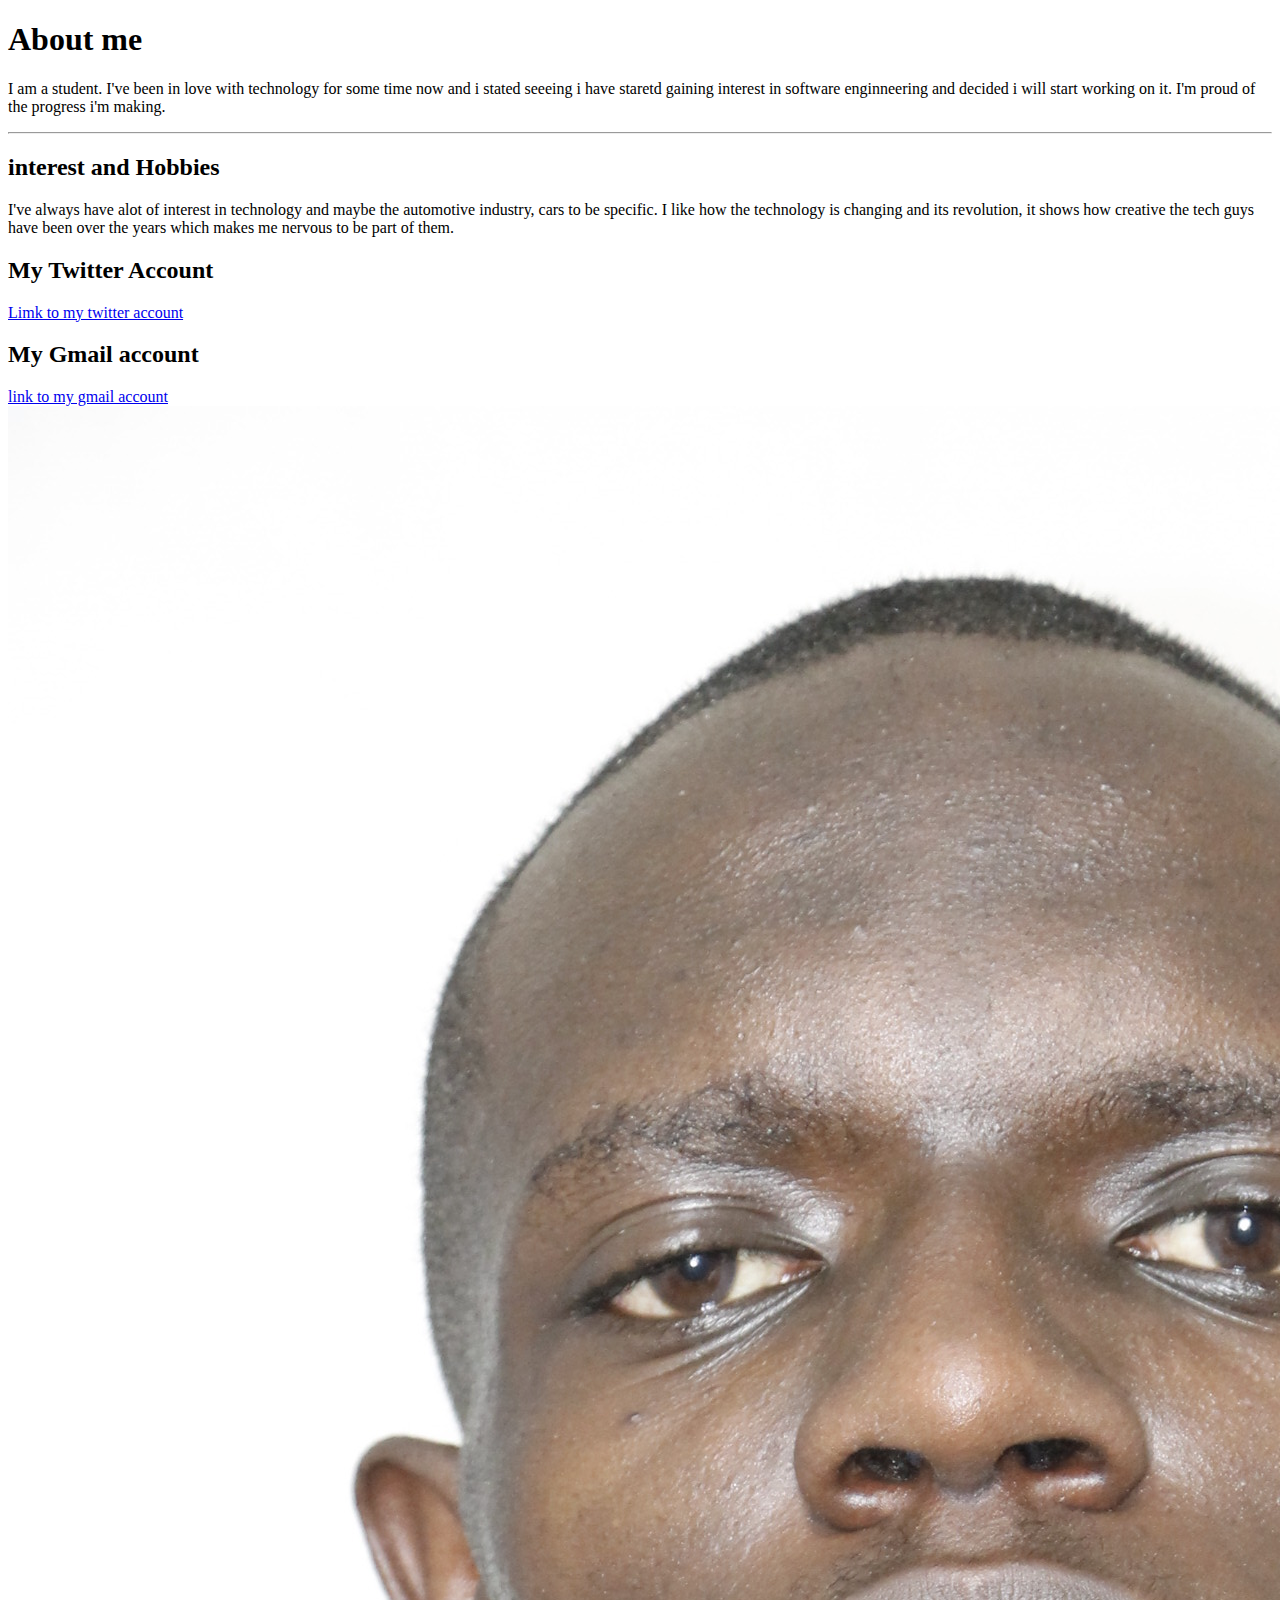
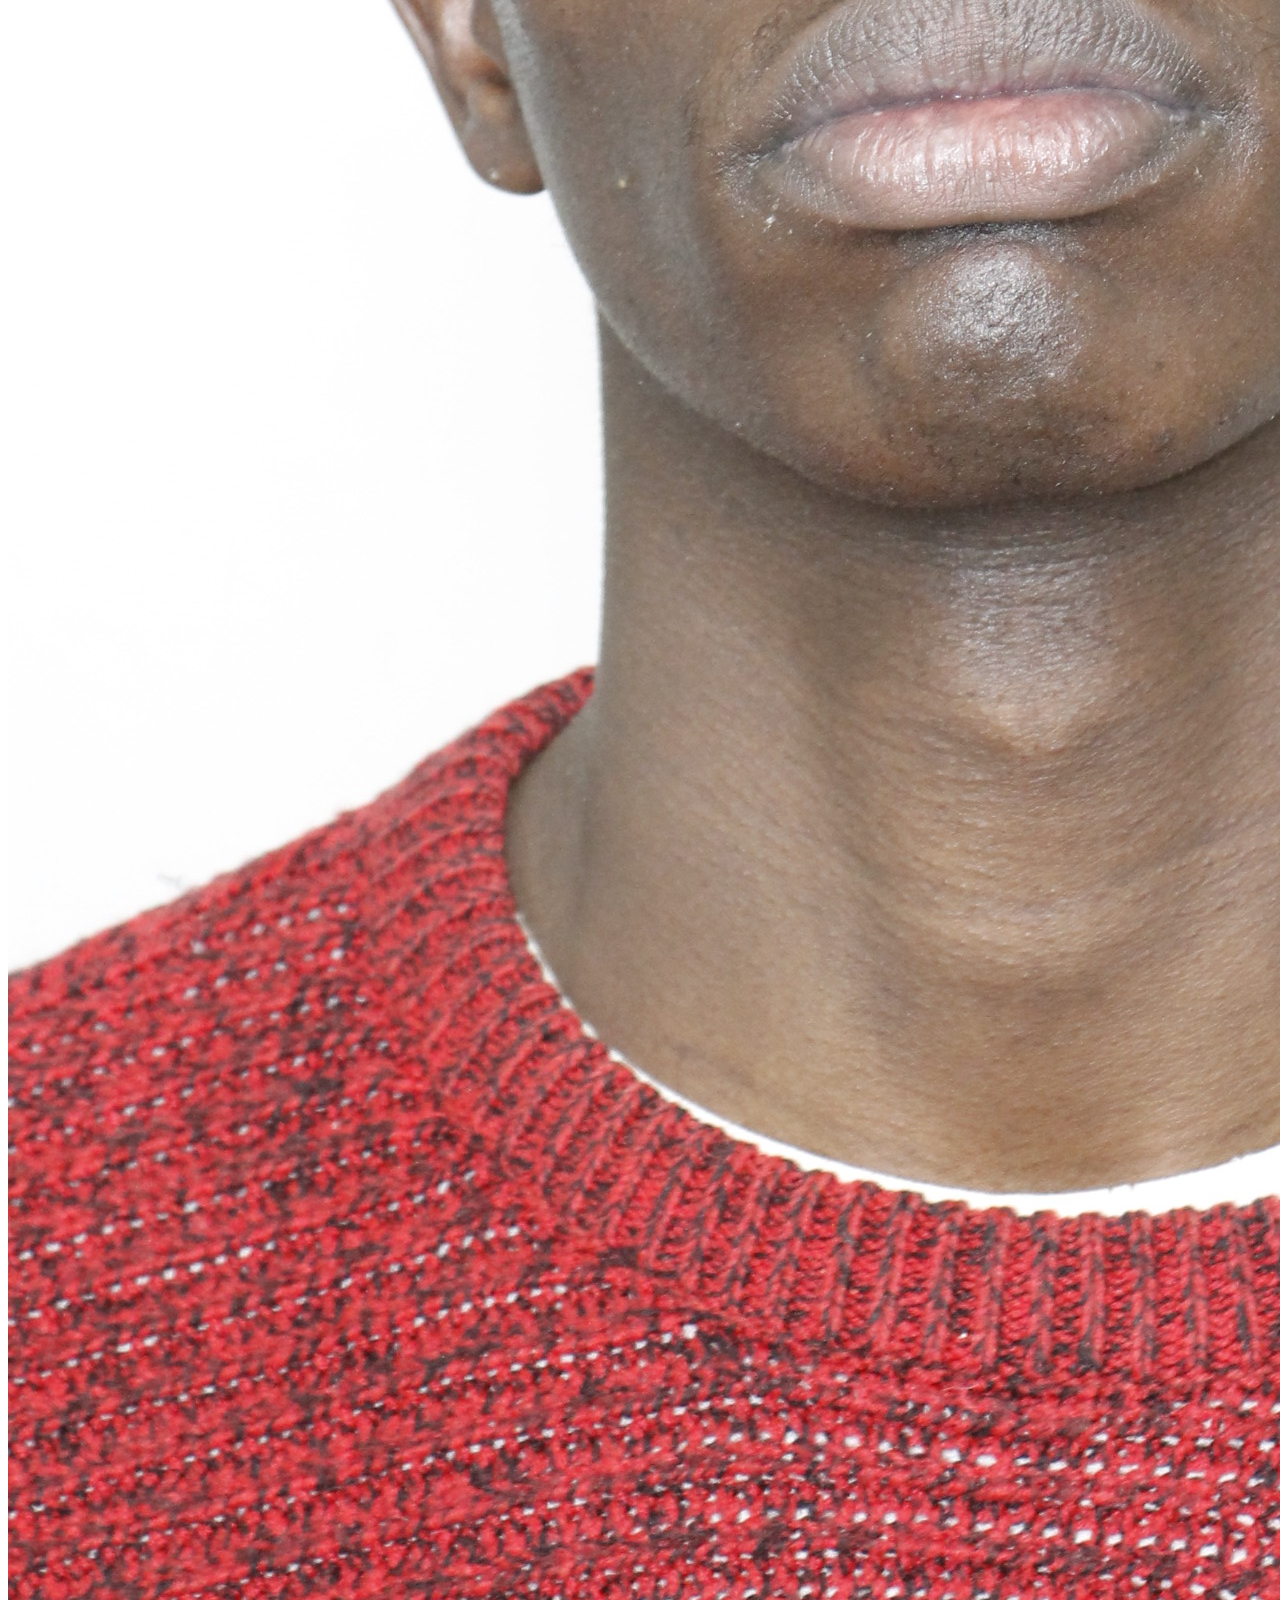
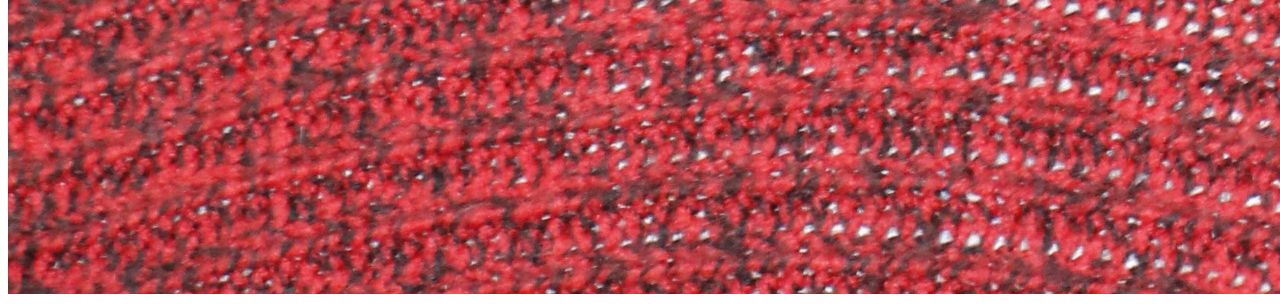
<file: index.html>
<!DOCTYPE html>
<html>

<head>
    <title>Personal profile page</title>
</head>

<body>
    <h1>About me</h1>
    <p>
        I am a student. I've been in love with technology for some time now
        and i stated seeeing i have staretd gaining interest in software enginneering
        and decided i will start working on it. I'm proud of the progress i'm making.
    </p>
    <hr>
    <h2>interest and Hobbies</h2>
    <p>
        I've always have alot of interest in technology and maybe the automotive industry, cars
        to be specific. I like how the technology is changing and its revolution, it shows
        how creative the tech guys have been over the years which makes me nervous to be part of them.
    </p>
    <h2>
        My Twitter Account
    </h2>
        <a href="https://twitter.com/home"
        target="_blank">Limk to my twitter account
    </a>
    <h2>
        My Gmail account
    </h2>
    <a href="https://mail.google.com/mail/u/0/#inbox"
    target="_blank">link to my gmail account 
</a>
<img src="_MG_9914.JPG" alt="My photo">
</body>
</html>
</file>
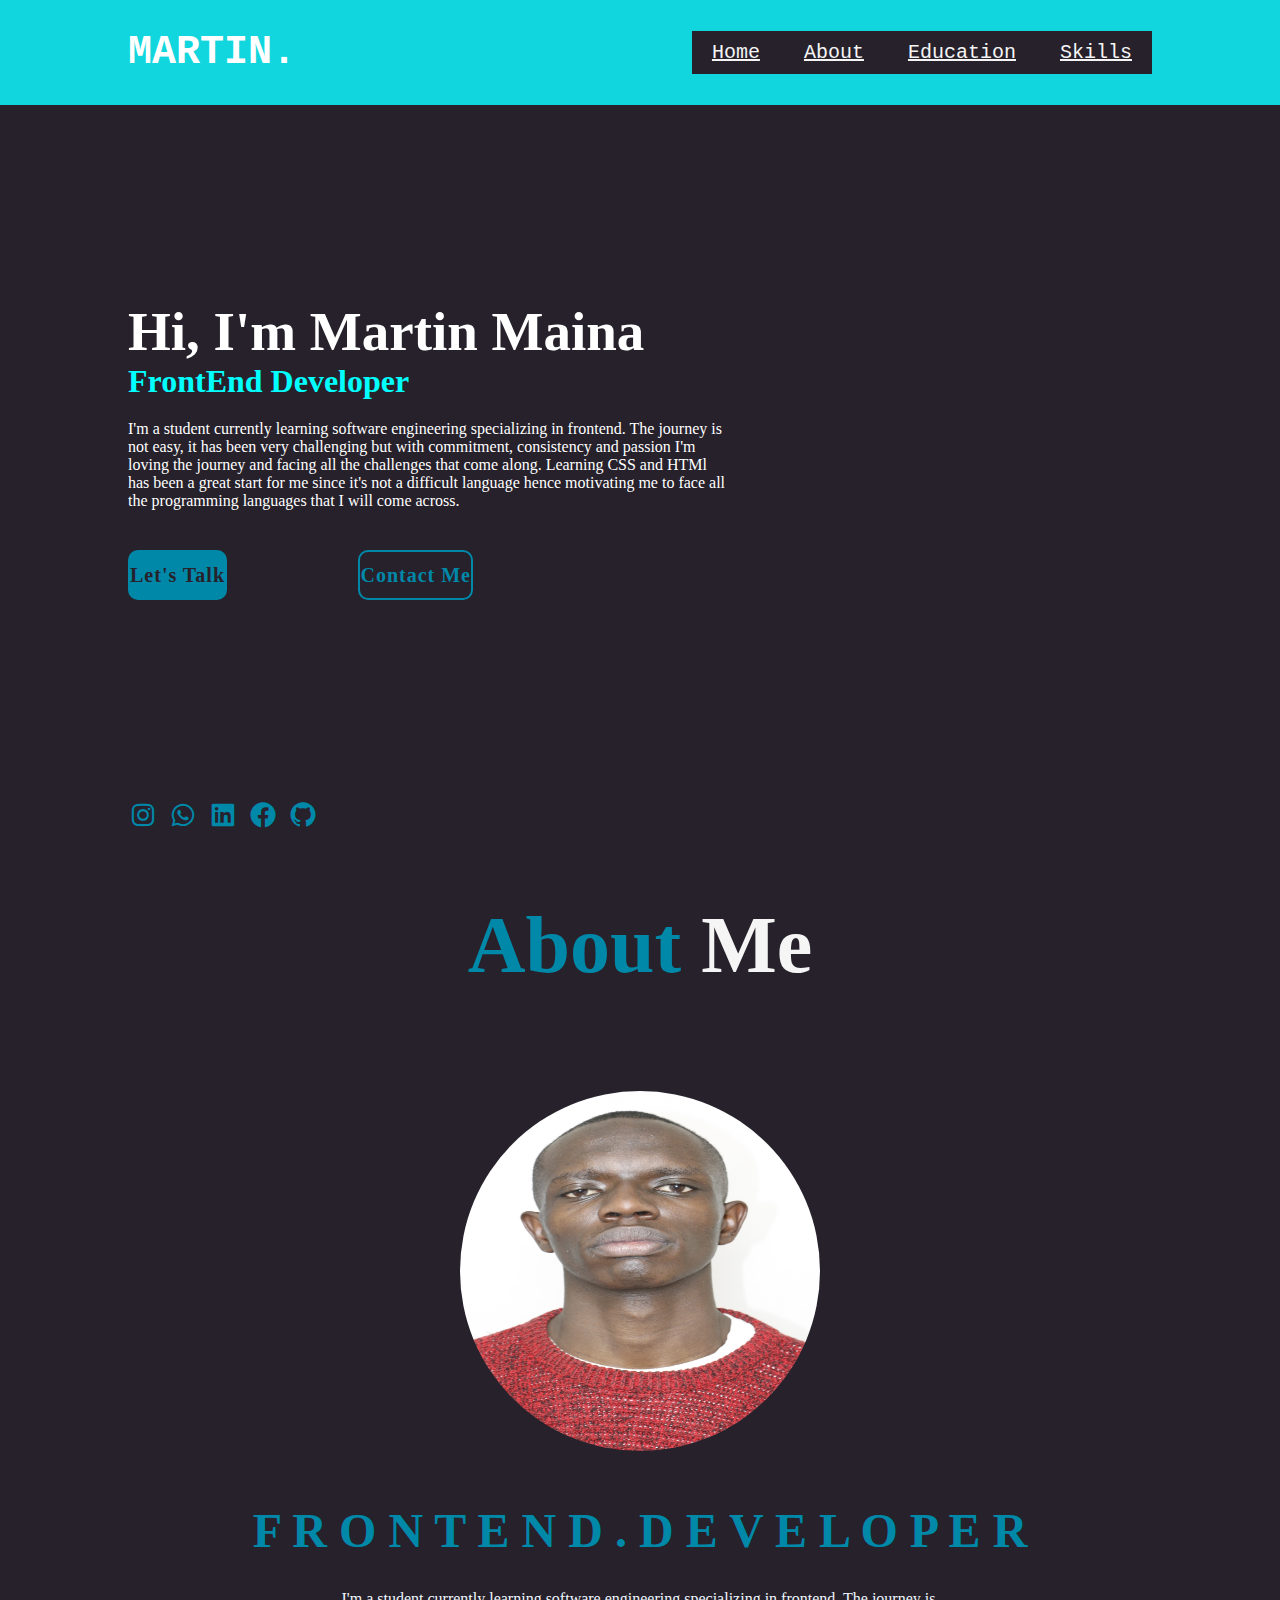
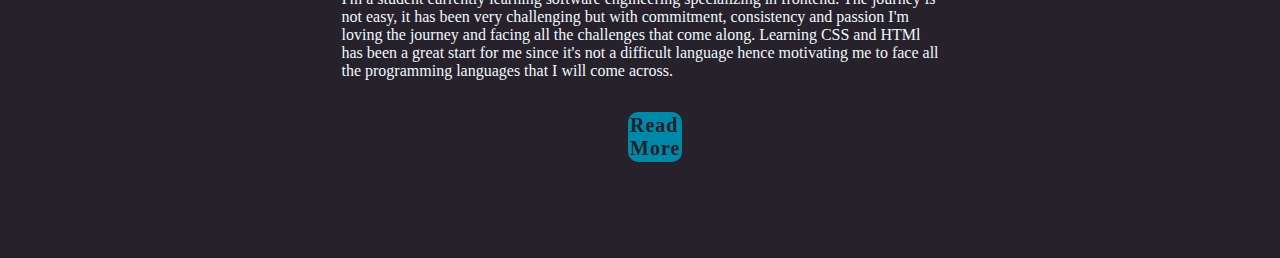
<file: portfolio.html>
<!DOCTYPE html>
<html lang="en">
    <head>
        <meta charset="utf-8">
        <meta http-equiv="X-UA-Compatible" content="IE=edge">
        <title>MY PORTFOLIO</title>
        <meta name="description" content="">
        <meta name="viewport" content="width=device-width, initial-scale=1">
        <link rel="stylesheet" href="portfolio.css">
        <link href='https://unpkg.com/boxicons@2.1.4/css/boxicons.min.css' rel='stylesheet'>
    </head>
    <bodY>
        <header>
            <a href="#" class="logo"> MARTIN.</a>
            <nav>
                <ul class="nav_links">
                    <li><a href="#" class="active"> Home </a></li>
                    <li><a href="#"> About </a></li>
                    <li><a href="#"> Education </a></li>
                    <li><a href="#"> Skills </a></li>
                </ul>
            </nav>
        </header>
        <section class="Home">
            <div class="home-content">
                <h1> Hi, I'm Martin Maina</h1>
                <div class="text-animate">
                  <h3> FrontEnd Developer</h3>
                </div>
                <p>
                    I'm a student currently learning software engineering
                    specializing in frontend. The journey is <br>not easy, it has been
                    very challenging but with commitment, consistency and passion 
                    I'm <br>loving the journey and facing all the challenges that come along.
                    Learning CSS and HTMl <br>has been a great start for me since it's not a
                    difficult language hence motivating me to face all<br> the programming 
                    languages that I will come across. 
                </p>
                <div class="btn-box">
                    <a href="#"> Let's Talk</a>
                    <a href="#"> Contact Me</a>
                </div>

                <div class="home-sci">
                    <a href="#"><i class='bx bxl-instagram' ></i></a>
                    <a href="#"><i class='bx bxl-whatsapp' ></i></a>
                    <a href="#"><i class='bx bxl-linkedin-square' ></i></a>
                    <a href="#"><i class='bx bxl-facebook-circle' ></i></a>
                    <a href="#"><i class='bx bxl-github'></i></a>
                </div>
            </div>
        </section>

        <!--about me section-->
       <section class="about" id="about">
         <h2 class="heading">About<span> Me </span></h2>

         <div class="about-img">
            <img src="_MG_9914.JPG" alt="">
            <span class="circle-spin"></span>
         </div>

         <div class="about-content">
             <h2> 
                <span>F</span>
                <span>R</span>
                <span>O</span>
                <span>N</span>
                <span>T</span>
                <span>E</span>
                <span>N</span>
                <span>D</span>
                <span>.</span>
                <span>D</span>
                <span>E</span>
                <span>V</span>
                <span>E</span>
                <span>L</span>
                <span>O</span>
                <span>P</span>
                <span>E</span>
                <span>R</span>
             </h2>
             <p>
                I'm a student currently learning software engineering
                specializing in frontend. The journey is <br>not easy, it has been
                very challenging but with commitment, consistency and passion 
                I'm <br>loving the journey and facing all the challenges that come along.
                Learning CSS and HTMl <br>has been a great start for me since it's not a
                difficult language hence motivating me to face all<br> the programming 
                languages that I will come across. 
             </p>

             <div class="btn-box btns">
                <a href="#" class="readme">Read More</a>
             </div>
            </div>            
        </section>

        
        
        <script src="" async defer></script>
    </body>
</html>
</file>
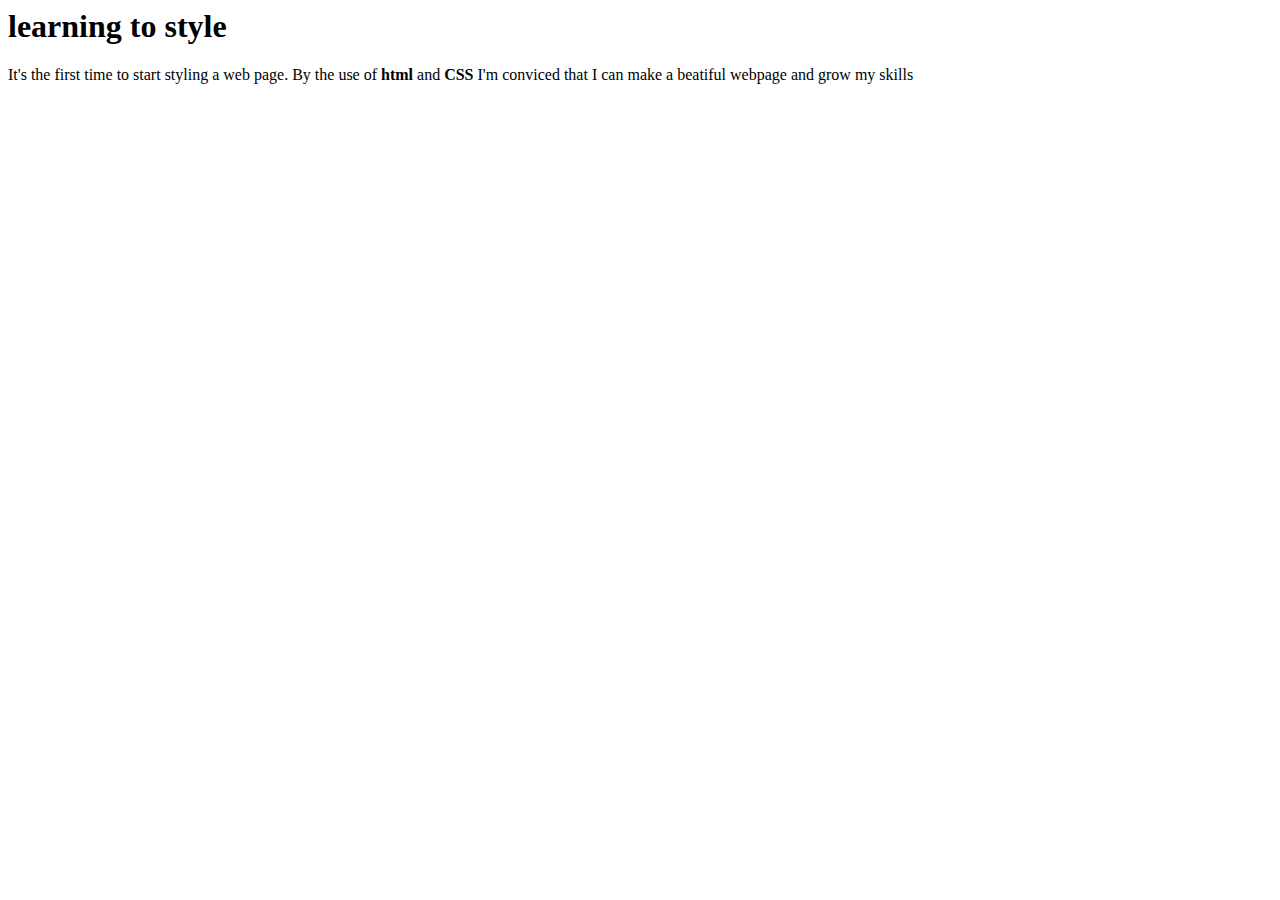
<file: styledweb.html>
<!DOCTYPE <!DOCTYPE html>
<!--[if lt IE 7]>      <html class="no-js lt-ie9 lt-ie8 lt-ie7"> <![endif]-->
<!--[if IE 7]>         <html class="no-js lt-ie9 lt-ie8"> <![endif]-->
<!--[if IE 8]>         <html class="no-js lt-ie9"> <![endif]-->
<!--[if gt IE 8]>      <html class="no-js"> <!--<![endif]-->
<html>
    <head>
        <meta charset="utf-8">
        <meta http-equiv="X-UA-Compatible" content="IE=edge">
        <title>styled webpage</title>
        <meta name="description" content="">
        <meta name="viewport" content="width=device-width, initial-scale=1">
        <link rel="stylesheet" href="">
    </head>
    <body>
        <!-- how to input a comment-->
        <h1>learning to style</h1>
        <p>
            It's the first time to start styling a web page. By the use of  <strong>html</strong> and <strong>CSS</strong> I'm conviced that 
            I can make a beatiful webpage and grow my skills 
        </p>
        
        <script src="" async defer></script>
    </body>
</html>
</file>
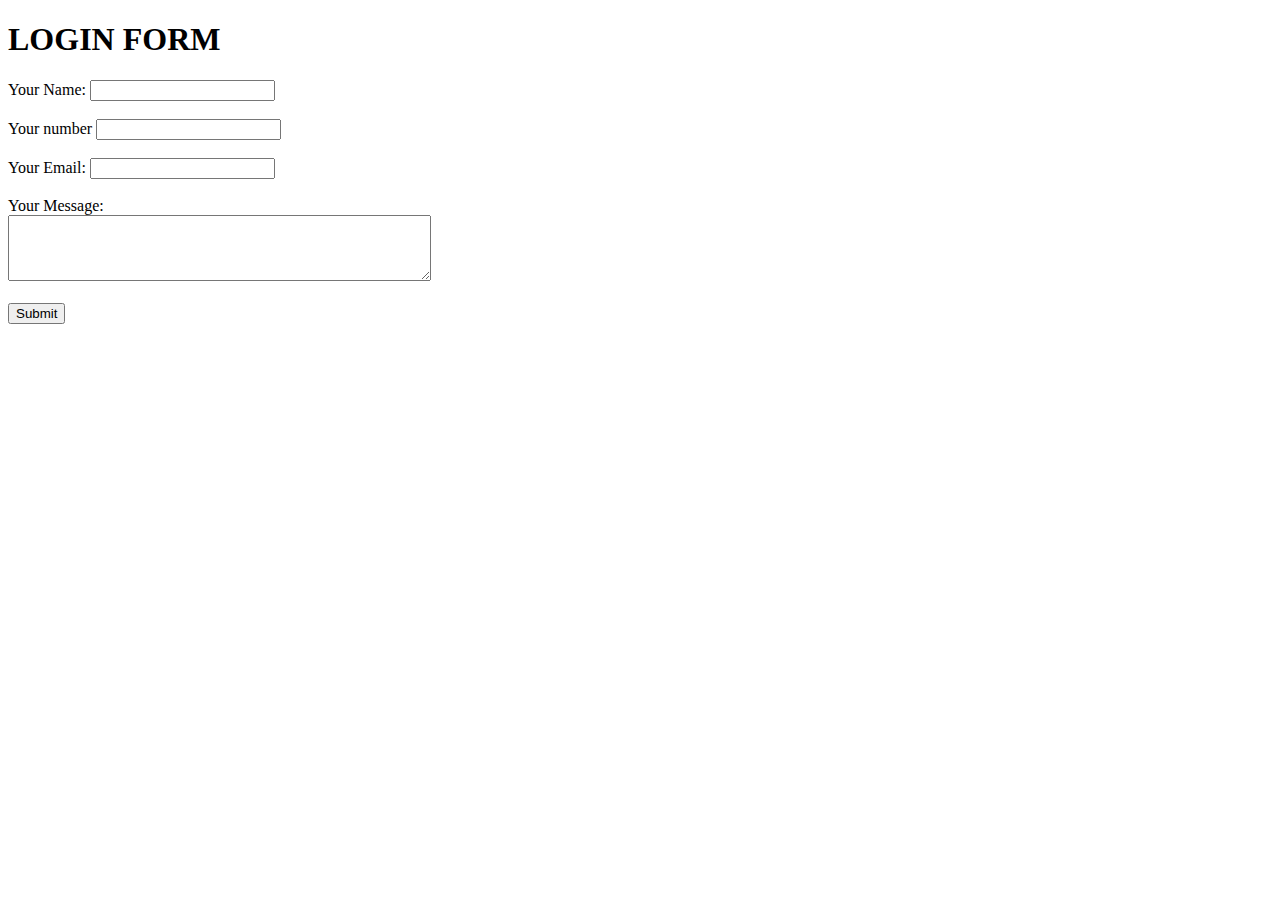
<file: webform.html>
<!DOCTYPE html>
<html>
    <head>
        <title>KALIPSO LOGIN</title>
    </head>
    <body>
        <h1>LOGIN FORM</h1>
        <form action="submit.php" method="post">
            <label for="name">Your Name:</label>
            <input type="text" id="name" name="name" required><br><br>

            <label for="number">Your number</label>
            <input type="number" id="number" number="number" required><br><br>
    
            <label for="email">Your Email:</label>
            <input type="email" id="email" name="email" required><br><br>
    
            <label for="message">Your Message:</label><br>
            <textarea id="message" name="message" rows="4" cols="50" required></textarea><br><br>
    
            <input type="submit" value="Submit">
        </form>
    </body>
    </html>
    
</html>
</file>
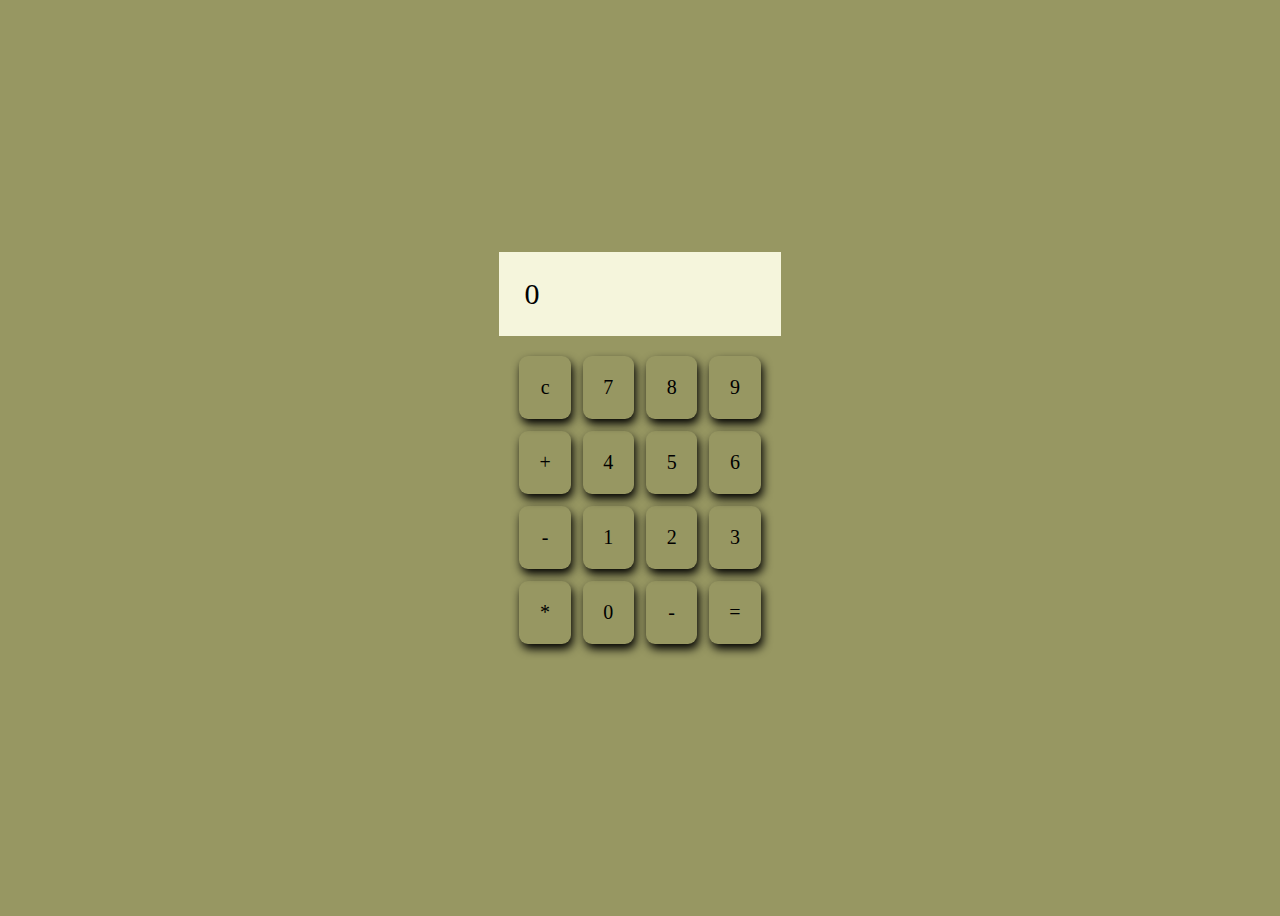
<file: calculator/calculator.html>
<!DOCTYPE html>
<html lang="en">
    <head>
        <meta charset="utf-8">
        <meta http-equiv="X-UA-Compatible" content="IE=edge">
        <title>Calculator Sample</title>
        <meta name="description" content="">
        <meta name="viewport" content="width=device-width, initial-scale=1">
        <link rel="stylesheet" href="calculator.css">
    </head>
    <body>
        <div class="Calculator-container">
           <div class="display-screen">0</div>
           <div class="Calculator-grid">
              <div class=" Calculator-button">c</div>
              <div class=" Calculator-button">7</div>
              <div class=" Calculator-button">8</div>
              <div class=" Calculator-button">9</div>
              <div class=" Calculator-button">+</div>
              <div class=" Calculator-button">4</div>
              <div class=" Calculator-button">5</div>
              <div class=" Calculator-button">6</div>
              <div class=" Calculator-button">-</div>
              <div class=" Calculator-button">1</div>
              <div class=" Calculator-button">2</div>
              <div class=" Calculator-button">3</div>
              <div class=" Calculator-button">*</div>
              <div class=" Calculator-button">0</div>
              <div class=" Calculator-button">-</div>
              <div class=" Calculator-button">=</div>
           </div>
        </div>
    </body>
</html>
</file>
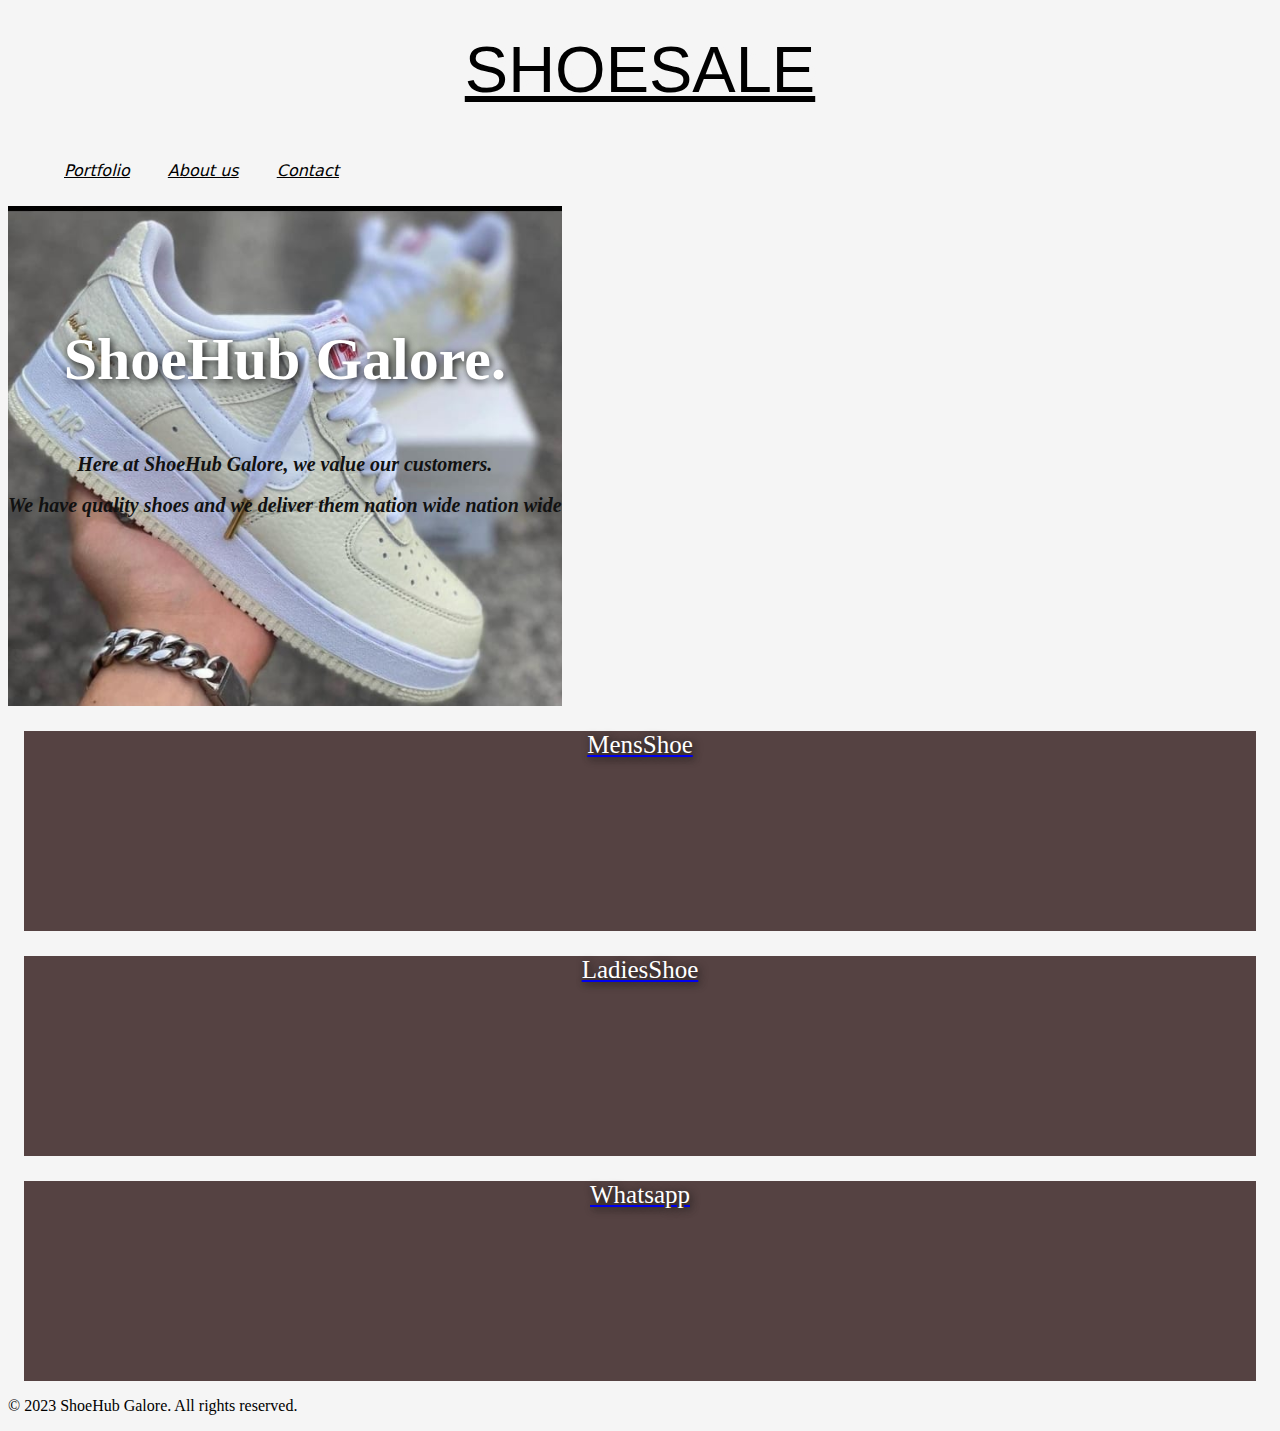
<file: responsive/responsive.html>
<!DOCTYPE html>
<html lang="en">
    <head>
        <meta charset="utf-8">
        <meta http-equiv="X-UA-Compatible" content="IE=edge">
        <title>ShoeHub Galore</title>
        <meta name="viewport" content="width=device-width, initial-scale=1.0">
        <link rel="stylesheet" href="style.css">
    </head>
    <body>
        <header>
            <a href="responsive.html" class="header-brand">ShoeSale</a>
            <nav>
                <ul>
                 <li><a href="portfolio.html">Portfolio</a></li>
                 <li><a href="About.html">About us</a></li>
                 <li><a href="contact.html">Contact</a></li>
                </ul>
            </nav>
        </header>

        <main>
            <section class="responsive-banner">
                <div class=" vertical-center">
                <h2>
                   <br> ShoeHub Galore.  
                </h2>
                <h1>
                    Here at ShoeHub Galore, we value our customers. <br> We have quality shoes and we deliver them nation wide nation wide
                </h1>
                </div>
            </section>
            <section class="index-links">
                <a href="cases.html">
                <div class="index-boxlink-rectangle ">
                    <h3>MensShoe</h3>
                </div>
                </a>
                <a href="cases.html">
                <div class="index-boxlink-rectangle">
                    <h3>LadiesShoe</h3>
                </div>
                </a>
                <a href="cases.html">
                <div class="index-boxlink-square">
                    <h3>Whatsapp</h3>
                </div>
                </a>
            </section>

        </main>






        <footer>
         <div class="container">
            <p>&copy; 2023 ShoeHub Galore. All rights reserved.</p>
         </div>
        </footer>
        <script src="" async defer></script>
    </body>
</html>
</file>
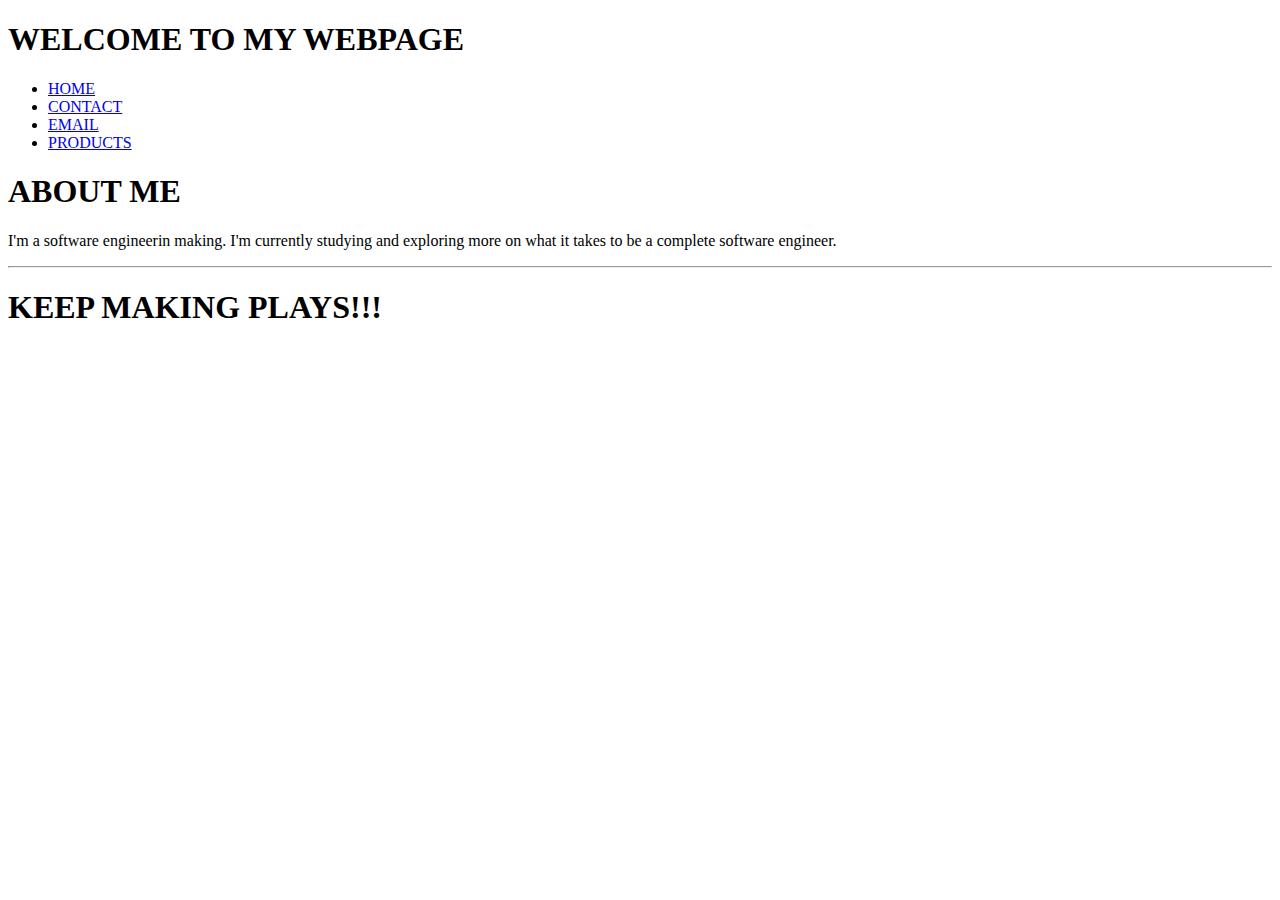
<file: workstart/portfolio.html>
<!DOCTYPE html>
<!--[if lt IE 7]>      <html class="no-js lt-ie9 lt-ie8 lt-ie7"> <![endif]-->
<!--[if IE 7]>         <html class="no-js lt-ie9 lt-ie8"> <![endif]-->
<!--[if IE 8]>         <html class="no-js lt-ie9"> <![endif]-->
<!--[if gt IE 8]>      <html class="no-js"> <!--<![endif]-->
<html>
    <head>
        <meta charset="utf-8">
        <meta http-equiv="X-UA-Compatible" content="IE=edge">
        <title>PERSONAL PORTFOLIO</title>
        <meta name="description" content="">
        <meta name="viewport" content="width=device-width, initial-scale=1">
        <link rel="stylesheet" href="">
    </head>
    <body>
        <header>
            <h1>
                WELCOME TO MY WEBPAGE
            </h1>
            <nav>
                <ul>
                    <li><a href="#">HOME</a></li>
                    <li><a href="#">CONTACT</a></li>
                    <li><a href="#">EMAIL</a></li>
                    <li><a href="#">PRODUCTS</a></li>
                </ul>
            </nav>
        </header>
        <main>
            <article>
                <h1>
                    ABOUT ME
                </h1>
                <p>
                    I'm a software engineerin making. I'm currently 
                    studying and exploring more on what it takes to be a complete software engineer.   
                </p>
            </article>
            <Hr></Hr>
            <article>
                <h1>KEEP MAKING PLAYS!!!</h1>
            </article>
        </main>
        <script src="" async defer></script>
    </body>
</html>
</file>
<file: portfolio.css>
*
{
    box-sizing: border-box;
    margin: 0;
    padding: 0;
    background-color: rgb(38, 33, 43);
    font-family: 'Poppins' sans-serif;
}

header
{
    display: flex;
    position: fixed;
    justify-content: flex-end;
    align-items: center;
    text-decoration: none;
    padding: 30px 10%;
    width: 100%;
    z-index: 100;
    background-color: rgb(17, 214, 221);

}

.logo
{
    cursor: pointer;
    margin-right: auto;
    font-size: 40px;
    font-weight: 800;
    color: white;
    font-family: monospace;
    text-decoration: none ;
    background-color: transparent;
}
.nav
{
    order: 3;
}
.nav_links li
{
    display: inline-block;
    padding: 10px 20px;
}

.nav_links li a
{
    font-family: monospace;
    color: whitesmoke;
    font-size: 20px;
    align-items: center;
    transition: all 0.4s ease 0s;
    background-color: transparent;
    border-radius: 15deg;
}

.nav_links li a:hover
{
    color: #0088a9;
}

.Home
{
    height: 100vh;
    align-items: center;
    display: flex;
    padding: 10px 10%;
    color: white;
}

.home-content h1
{
    font-size: 55px;
    font-weight: 700;

}
.home-content .text-animate 
{
    position: relative;
    width: 32.8rem;
}

.home-content .text-animate h3
{
    font-size: 32px;
    font-weight: 700;
    color: aqua;
}

.home-content p
{
    font-weight: 16px;
    margin: 20px 0 40px;
    font-weight: 200;
}

.home-content .btn-box
{
    width: 345px;
    height: 50px;
    display: flex;
    justify-content: space-between;
}

.btn-box a
{
    display: inline-flex;
    font-size: 20px;
    font-weight: 600;
    justify-content: center;
    align-items: center;
    border-radius: 10px;
    background: #0088a9;
    letter-spacing: 1px;
    text-decoration: none;
    color:rgb(38, 33, 43) ;
    border: 2px solid #2495b100;
    z-index: 1;
    transition-duration: 1000ms;
}

.btn-box a:nth-child(2)
{
    background: transparent;
    color: #0088a9;
    border-color: #0088a9;
}

.btn-box a:hover
{
    color: bisque;
}

.home-sci
{
    position: absolute;
    color: bisque;
    bottom: 50px;
    width: 200px;
    display: flex;
    justify-content: space-between;
}

.home-sci a
{
    position: relative;
    width: 50px;
    height: 50px;
    justify-content: center;
    align-items: center;
    background: transparent;
    font-size: 30px;
    color: #0088a9;
    transition-duration: 1000ms;
}

.home-sci a:hover
{
    color: whitesmoke;
}

.about
{
    display: flex;
    justify-content: center;
    align-items: center;
    flex-direction: column;
    gap: 2rem;
    padding-bottom: 6rem;
}

.heading
{
    text-align: center;
    margin-bottom: 3rem;
    font-size: 5rem;
    color: #0088a9;
}

.about-img
{
    position: relative;
    width: 25rem;
    height: 25rem;
    border-radius: 50%;
    display: flex;
    justify-content: center;
    align-items: center;

}
.about-img img
{
    width: 90%;
    height: 90%;
    border-radius: 50%;
    border: 1 rem solid #fff;
   
}
span
{
    color: whitesmoke;
}

.about-content
{
    height: 100vh;
    align-items: center;
    display: contents;
    padding: 10px 10%;
  
}

.about-content h2
{
    font-size: 3em;
    letter-spacing: 0.0005em;
}

.about-content h2 span
{
   color: #0088a9;
   text-shadow:#fff ;
   transition: 1s;
}

.about-content h2 span:hover
{
    transform;
}

.about-content p
{
    color: aliceblue;
}

.btn-box.btns
{
    width: 1.5rem;
}
</file>
<file: calculator/calculator.css>
body
{
    display:flex;
    justify-content: center;
    align-items: center;
    height: 100vh;
    background-color: rgb(151, 151, 98);

}

.Calculator-container
{
    text-align: center;

}

.Calculator-grid
{
    display: grid;
    grid-template-columns: repeat(4,1fr);
    grid-gap: 12px;
    margin: 20px;
}

.Calculator-button
{
    font-size: 20px;
    padding: 20px;
    text-align: center;
    border: none;
    cursor: pointer;
    border-radius: 9px;
    box-shadow:2px 5px 10px black;
}

.display-screen
{
    text-align: left;
    background-color: beige;
    padding: 25px;
    font-size: 30px;
    border: 1px ghostwhite;
}
</file>
<file: responsive/style.css>
body
{
    background-color: whitesmoke;
}

.header
{
    background-color: aliceblue;
}

header .header-brand 
{
    font-family: 'Franklin Gothic Medium', 'Arial Narrow', Arial, sans-serif;
    font-size: 65px;
    color: black;
    text-transform: uppercase;
    text-align: center;
    text-shadow: 3px 3px 8px whitesmoke;
    display: block;
    margin: 0 auto;
    padding: 24px 0;
}

header nav ul 
{
    align-self: self-start;
    padding: 0 auto;
    font-size: x-large;
    font-style: italic;
}
header nav ul li
{
    display: inline-block;
    padding: 0 16px;
    list-style: none;
}

header nav ul li a
{
    font-family: system-ui, -apple-system, BlinkMacSystemFont, 'Segoe UI', Roboto, Oxygen, Ubuntu, Cantarell, 'Open Sans', 'Helvetica Neue', sans-serif;
    font-size: medium;
    color: black;   
    display: flexbox; 
}

.responsive-banner
{
    max-width: max-content;
    height: 500px;
    width: calc(100vh - 100px);
    background-image: url("AF1CUSTOMIZED.jpg");
    background-position: left;
    background-repeat: no-repeat; 
    background-size: cover;
}

.vertical-center
{
    display: table-cell;
    vertical-align: middle;
}
.responsive-banner h1
{
    color:#111;
    text-shadow: white;
    text-align: center;
    font-size: 20px;
    font-style: italic;
    align-items: center;
    line-height: 41px;
}

.responsive-banner h2
{
    color: white;
    text-align: center;
    font-size: 60px;
    font-weight: 800;
    font-family: fantasy;
    text-shadow: 2px 2px 8px #111;
}

.index-links div
{
    margin: 16px 16px 0;
    width: calc(100 - 32px);
    height: 200px;
    background-color: #554242;
}

.index-links div h3
{
    color: white;
    text-align: center;
    font-size: 25px;
    font-weight: 500;
    font-family: fantasy;
    text-shadow: 2px 2px 8px #111;
}

@media all and (max-width: 700px)
{
    body
    {
        color: white;
    }
}
</file>
